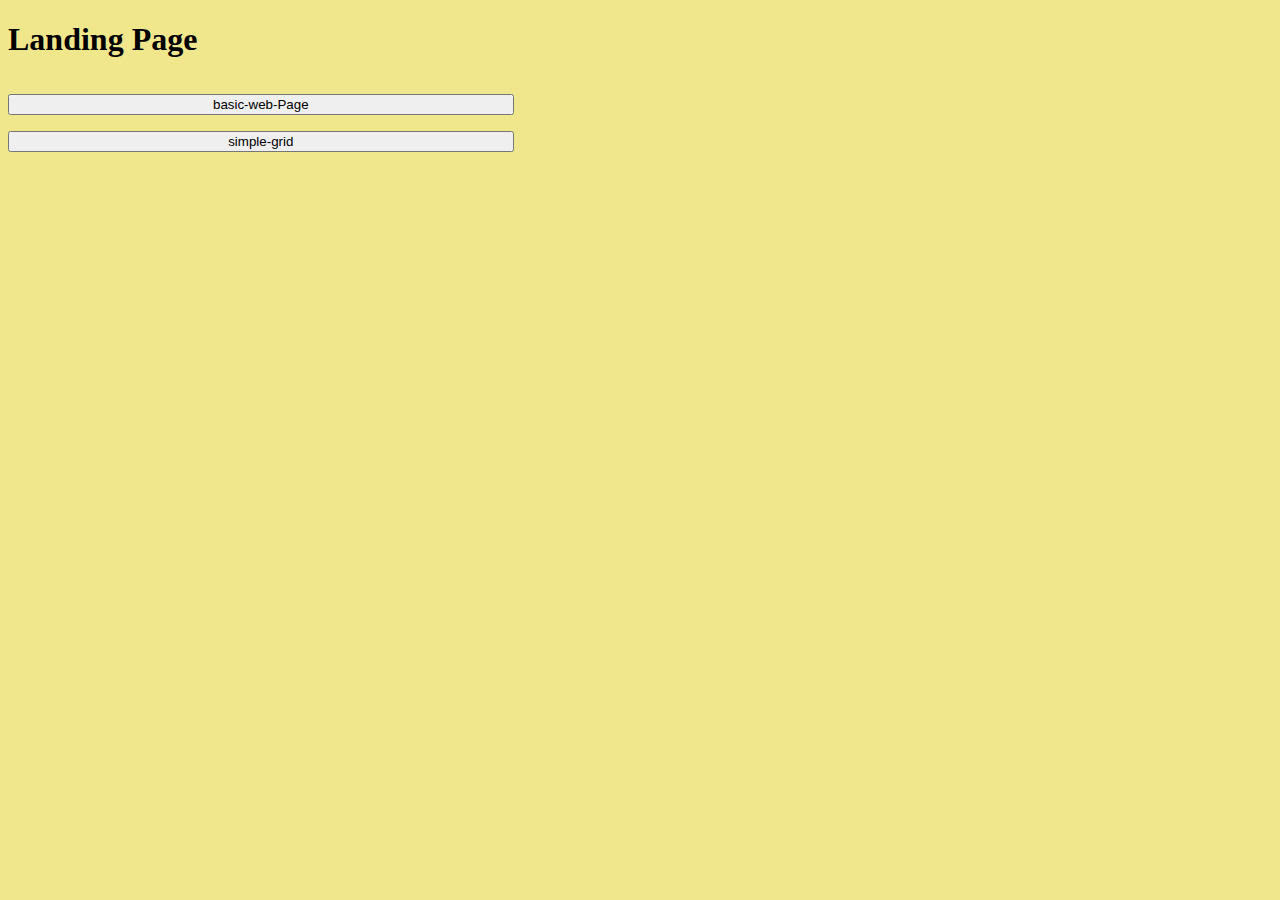
<file: Landing-page.html>
<!DOCTYPE html>
<html>
  <head>
    <meta charset="utf-8">
    <title>landing Page</title>
<link rel="stylesheet" href="Landing-page.css">
</head>
  <body style="background-color:rgb(240,230,140)">

   <div class="row">
     <div class="col-12">
    <h1 class="land">Landing Page</h1>
  </div>
</div>
      <div class="row">
        <div class="col-6">
          <a href="basic-webpage/index.html"><button class="button1" type="button" name="button">
             basic-web-Page
             </button></a>
        </div>

        <div class="col-6">
      <a href="simple-grid(1)/grid/simple-grid.html"><button class="button2" type="button" name="button">
         simple-grid
       </button></a>
        </div>
      </div>


  </body>
</html>
</file>
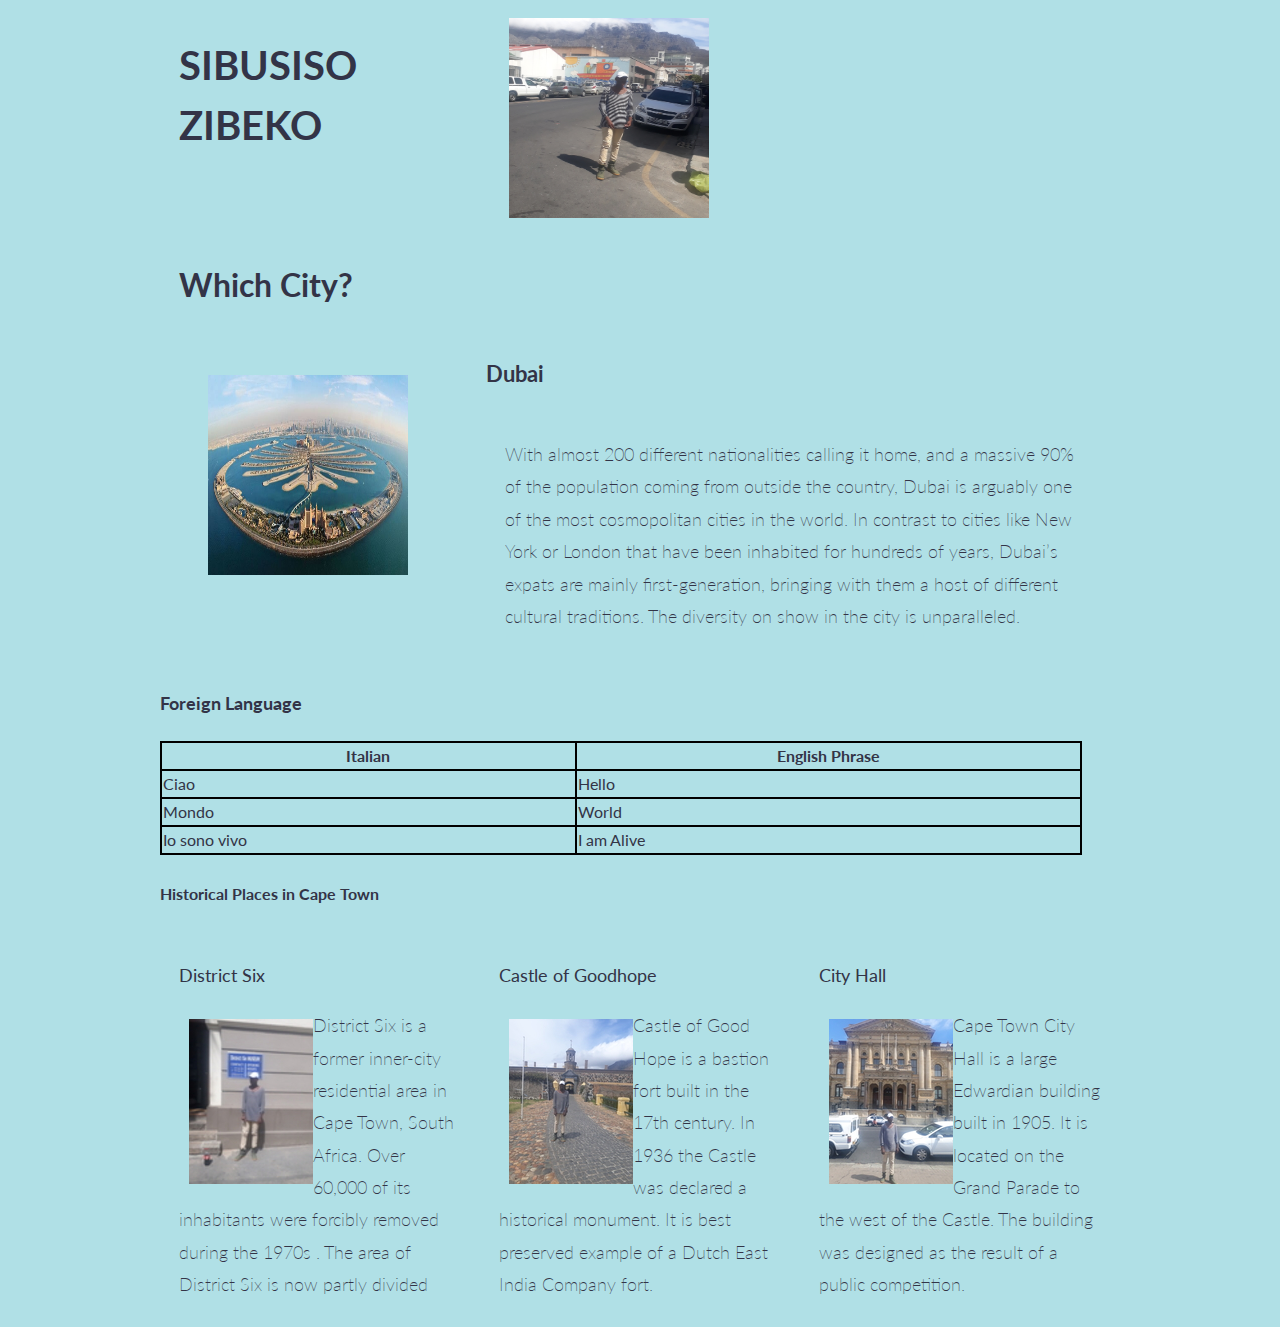
<file: simple-grid(1)/grid/simple-grid.html>
<!Doctype html>
<html>
<head>
  <title>basic webpage</title>
  <link rel ="stylesheet" href= "simple-grid.css">
  <link rel ="stylesheet" href= "simple-grid.min.css">
  <link rel ="stylesheet" href= "simple-grid.scss">

  <meta charset="utf-8">
  <meta name="viewport" content="width=device-width, initial-scale=1">
</head>
<body style="background-color:powderblue;">
<div class="container">
<div class="row">
  <div class="col-4">
    <h1>SIBUSISO<br>ZIBEKO</h1>
</div>
<div class="col-4">
  <img src="tableM.jpg" width="200px" height="200px">

</div>

<div class="col-12">
  <div class="row">
    <h2>Which City?</h2>
  </div>
  <div class="row">
    <div class="col-4">
      <img src="dubai.jpg" alt="" width="200px" height=200px style="float: left">
    </div>
    <h3>Dubai</h3>
    <div class="col-8">
      <p>With almost 200 different nationalities calling it home,
         and a massive 90% of the population coming from outside the country,
        Dubai is arguably one of the most cosmopolitan cities in the world.
        In contrast to cities like New York or London that have been inhabited for hundreds of years,
        Dubai’s expats are mainly first-generation, bringing with them a host of different cultural traditions.
        The diversity on show in the city is unparalleled.</p>
  </div>
  </div>
</div>
</div>
  <div class="col-12">
<h4>Foreign Language</h4>

  <table style="width:100%">
   <tr>
      <th>Italian</th>
      <th>English Phrase</th>
    </tr>
    <tr>
      <td>Ciao</td>
        <td>Hello</td>
      </tr>
      <tr>
      <td>Mondo</td>
      <td>World</td>
    </tr>
    <tr>
      <td>Io sono vivo</td>
      <td>I am Alive</td>
    </tr>
  </table>
  </div>
  <div class="row">
  <h5>Historical Places in Cape Town</h5>
  </div>
  <div class="row">
    <div class="col-4">
  <p><b>District Six</b></p>
<p><img src="diss.jpg">
  District Six is a former inner-city residential area in Cape Town, South Africa.
   Over 60,000 of its inhabitants were forcibly removed during the 1970s .
  The area of District Six is now partly divided</p>


</div>
  <div class="col-4">
  <p><b>Castle of Goodhope</b></p>
<p><img src="castles.jpg">
  Castle of Good Hope is a bastion fort built in the 17th century.
  In 1936 the Castle was declared a historical monument.
  It is best preserved example of a Dutch East India Company fort.</p>

</div>
    <div class="col-4">
      <p><b>City Hall</b></p>
    <p><img src="hall.jpg">
    Cape Town City Hall is a large Edwardian building built in 1905.
  It is located on the Grand Parade to the west of the Castle.
  The building was designed as the result of a public competition.</p>

  </div>
  </div>

</body>
  </html>
</file>
<file: Landing-page.css>
.col-6{
  font-size: 200%;
  width: 400%;
  
}
.button1{
width: 10%;
}
.button2{
  width: 10%;
}
</file>
<file: simple-grid(1)/grid/simple-grid.css>
/**
*** SIMPLE GRID
*** (C) ZACH COLE 2016
**/

@import url(https://fonts.googleapis.com/css?family=Lato:400,300,300italic,400italic,700,700italic);

/* UNIVERSAL */

html,
body {
  height: 100%;
  width: 100%;
  margin: 0;
  padding: 0;
  left: 0;
  top: 0;
  font-size: 100%;
}

/* ROOT FONT STYLES */

* {
  font-family: 'Lato', Helvetica, sans-serif;
  color: #333447;
  line-height: 1.5;
}

/* TYPOGRAPHY */

h1 {
  font-size: 2.5rem;
}

h2 {
  font-size: 2rem;
}

h3 {
  font-size: 1.375rem;
}

h4 {
  font-size: 1.125rem;
}

h5 {
  font-size: 1rem;
}

h6 {
  font-size: 0.875rem;
}

p {
  font-size: 1.125rem;
  font-weight: 200;
  line-height: 1.8;
}

.font-light {
  font-weight: 300;
}

.font-regular {
  font-weight: 400;
}

.font-heavy {
  font-weight: 700;
}

/* POSITIONING */

.left {
  text-align: left;
}

.right {
  text-align: right;
}

.center {
  text-align: center;
  margin-left: auto;
  margin-right: auto;
}

.justify {
  text-align: justify;
}

/* ==== GRID SYSTEM ==== */

.container {
  width: 90%;
  margin-left: auto;
  margin-right: auto;
}

.row {
  position: relative;
  width: 100%;
}

.row [class^="col"] {
  float: left;
  margin: 0.5rem 2%;
  min-height: 0.125rem;
}

.col-1,
.col-2,
.col-3,
.col-4,
.col-5,
.col-6,
.col-7,
.col-8,
.col-9,
.col-10,
.col-11,
.col-12 {
  width: 96%;
}

.col-1-sm {
  width: 4.33%;
}

.col-2-sm {
  width: 12.66%;

}
.col-3-sm {
  width: 21%;
}
.col-4-sm {
  width: 29.33%;

}

.col-5-sm {
  width: 37.66%;
}

.col-6-sm {
  width: 46%;
}
.col-7-sm {
  width: 54.33%;
}

.col-8-sm {
  width: 33.33%;
}
.col-9-sm {
  width: 71%;
}

.col-10-sm {
  width: 79.33%;
}

.col-11-sm {
  width: 87.66%;
}

.col-12-sm {
  width: 96%;
}
table{
    border-collapse: collapse;
}
td, th {
  border: 2px solid black;
}

.row::after {
	content: "";
	display: table;
	clear: both;
}

.hidden-sm {
  display: none;
}
.image{
  width: 45%;
  float: right;
  clear: both;
  margin-top: 3%;
}

@media only screen and (min-width: 33.75em) {  /* 540px */
  .container {
    width: 80%;
  }
}

@media only screen and (min-width: 45em) {  /* 720px */
  .col-1 {
    width: 4.33%;
  }

  .col-2 {
    width: 12.66%;
  }

  .col-3 {
    width: 21%;
  }

  .col-4 {
    width: 29.33%;
  }

  .col-5 {
    width: 37.66%;
  }

  .col-6 {
    width: 46

  }

  .col-7 {
    width: 54.33%;
  }

  .col-8 {
    width: 62.66%;
  }

  .col-9 {
    width: 71%;
  }

  .col-10 {
    width: 79.33%;
  }

  .col-11 {
    width: 87.66%;
  }

  .col-12 {
    width: 96%;
  }

  .hidden-sm {
    display: block;
  }
}

@media only screen and (min-width: 60em) { /* 960px */
  .container {
    width: 75%;
    max-width: 60rem;
  }
}
.col-4 img{
  float: left;
  overflow: hidden;
  padding-left: 10px;
  padding-top: 10px;
  margin:0;
  /* transform: rotate(90deg); */
  /* padding-top: 10px; */
  /* width: 110px;
  height: 150px; */
}
</file>
<file: simple-grid(1)/grid/simple-grid.min.css>
@import url(https://fonts.googleapis.com/css?family=Lato:400,300,300italic,400italic,700,700italic);body,html{height:100%;width:100%;margin:0;padding:0;left:0;top:0;font-size:100%}.center,.container{margin-left:auto;margin-right:auto}*{font-family:Lato,Helvetica,sans-serif;color:#333447;line-height:1.5}h1{font-size:2.5rem}h2{font-size:2rem}h3{font-size:1.375rem}h4{font-size:1.125rem}h5{font-size:1rem}h6{font-size:.875rem}p{font-size:1.125rem;font-weight:200;line-height:1.8}.font-light{font-weight:300}.font-regular{font-weight:400}.font-heavy{font-weight:700}.left{text-align:left}.right{text-align:right}.center{text-align:center}.justify{text-align:justify}.container{width:90%}.row{position:relative;width:100%}.row [class^=col]{float:left;margin:.5rem 2%;min-height:.125rem}.col-1,.col-10,.col-11,.col-12,.col-2,.col-3,.col-4,.col-5,.col-6,.col-7,.col-8,.col-9{width:96%}.col-1-sm{width:4.33%}.col-2-sm{width:12.66%}.col-3-sm{width:21%}.col-4-sm{width:29.33%}.col-5-sm{width:37.66%}.col-6-sm{width:46%}.col-7-sm{width:54.33%}.col-8-sm{width:62.66%}.col-9-sm{width:71%}.col-10-sm{width:79.33%}.col-11-sm{width:87.66%}.col-12-sm{width:96%}.row::after{content:"";display:table;clear:both}.hidden-sm{display:none}@media only screen and (min-width:33.75em){.container{width:80%}}@media only screen and (min-width:45em){.col-1{width:4.33%}.col-2{width:12.66%}.col-3{width:21%}.col-4{width:29.33%}.col-5{width:37.66%}.col-6{width:46%}.col-7{width:54.33%}.col-8{width:62.66%}.col-9{width:71%}.col-10{width:79.33%}.col-11{width:87.66%}.col-12{width:96%}.hidden-sm{display:block}}@media only screen and (min-width:60em){.container{width:75%;max-width:60rem}}
</file>
